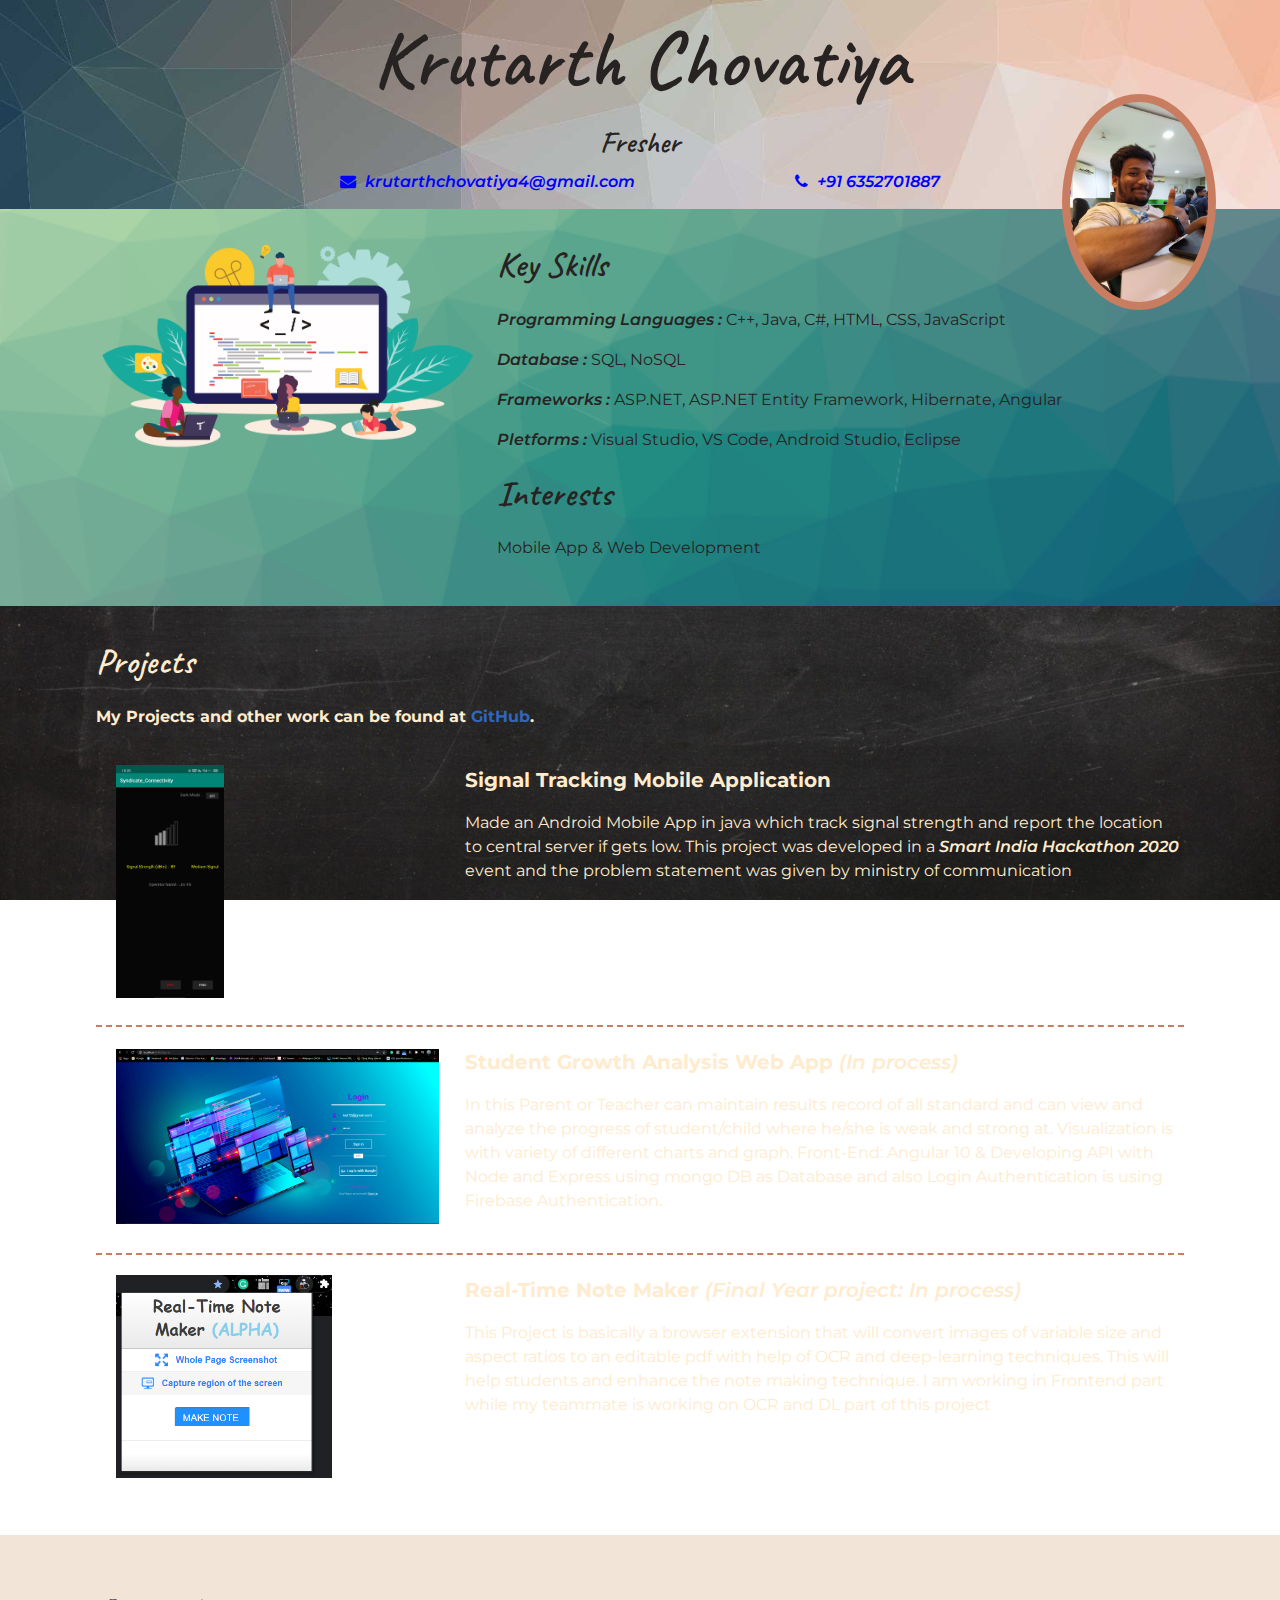
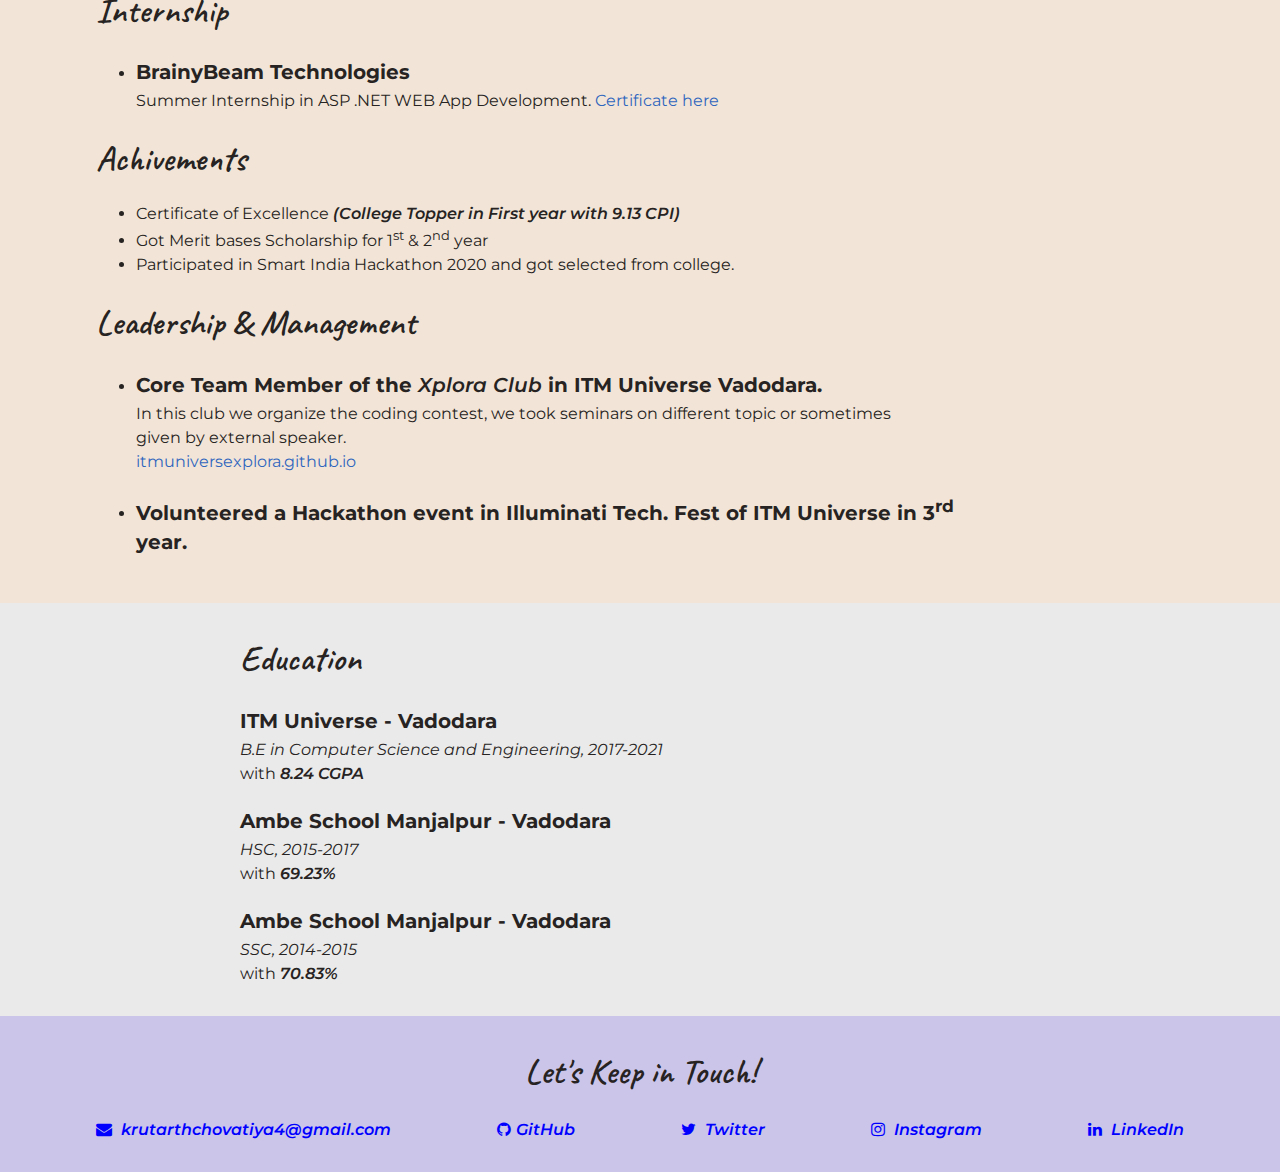
<file: index.html>
<!DOCTYPE html>
<html lang="en">
  <head>
    <title>Krutarth Chovatiya Resume</title>
    <meta charset="UTF-8">
    <meta name="viewport" content="width=device-width, initial-scale=1.0">
    <link rel="stylesheet" href="https://cdnjs.cloudflare.com/ajax/libs/font-awesome/4.7.0/css/font-awesome.min.css">
    <link rel="stylesheet" href="CSS/style.css">
    <link rel="preconnect" href="https://fonts.gstatic.com">
    <link href="https://fonts.googleapis.com/css2?family=Caveat:wght@400;600&family=Montserrat:ital,wght@0,400;0,600;1,400&display=swap" rel="stylesheet">
  <body>
    <main>
      <!-- ***********************  ABOUT / PROFILE  *********************** -->
      <header>
        <div class="header-wrap">
          <h1>Krutarth Chovatiya</h1>
          <h2>Fresher</h2>
          <div class="links">
            <a href="mailto:krutarthchovatiya4@gmail.com" ><i class="fa fa-envelope" aria-hidden="true"></i> <span class="justformobile">E-mail</E-mail></span> <span class="justfordesktop"> krutarthchovatiya4@gmail.com</span></a>
            <a href="tel:+916352701887" target="_blank"><i class="fa fa-phone" ></i><span class="justformobile">Phone</span> <span class="justfordesktop">+91 6352701887</span> </a>            
          </div>
          </div>
      </header>

      <div class="profilepicture">
      </div>


      <!-- ***********************  KEY Skills  *********************** -->

      <section class="keyskills keyskill-item">
        <div class="wrap">
          <img src="./images/keyskill2.png" alt="Image represention Key Skills">
          <h2>Key Skills</h2>
          <section class="keyskill-item">
            <section>
              <p><span>Programming Languages : </span>C++, Java, C#, HTML, CSS, JavaScript</p>
            </section>
            <section>
              <p><span>Database : </span>SQL, NoSQL</p>
            </section>
            <section>
              <p><span>Frameworks : </span>ASP.NET, ASP.NET Entity Framework, Hibernate, Angular</p>
            </section>
            <section>
              <p><span>Pletforms :</span> Visual Studio, VS Code, Android Studio, Eclipse</p>
            </section>
            <section>
              <h2>Interests</h2>
              <p>Mobile App & Web Development</p>
            </section>
          </section>
        </div>
      </section>



      <!-- ********************  PROJECTS / PORTFOLIO  ********************* -->
      <section class="project">
        <div class="wrap">
          <h2>Projects</h2>
          <p style="font-weight: bold;">My Projects and other work can be found at <a href="https://github.com/KrutarthChovatiya" target="_blank">GitHub</a>.</p>

          
          <section class="project-item">
            <div class="project-images">
              <img src="./images/project1.jpeg" alt="Sample Screenshot of" id="project1image">
            </div>
            <div class="project-detail">
              <h3>Signal Tracking Mobile Application</h3>
              <p>Made an Android Mobile App in java which track signal strength and report the location to central server if gets low. This project was developed in a <span>Smart India Hackathon 2020 </span> event and the problem statement was given by ministry of communication</p>  <br clear="all" />

            </div>
            </section>
  
          <section class="project-item">
            <div class="project-images">
              <img src="./images/project2.PNG" alt="Sample Screenshot of" id="project2image">
            </div>
            <div class="project-detail">
              <h3>Student Growth Analysis Web App <span>(In process)</span></h3>
              <p>In this Parent or Teacher can maintain results record of all standard and can view and analyze the progress of student/child where he/she is weak and strong at. Visualization is with variety of different charts and graph. Front-End: Angular 10 & Developing API with Node and Express using mongo DB as Database and also Login Authentication is using Firebase Authentication.</p> <br clear="all" />
            </div>
            </section>
  
          <section class="project-item">
            <div class="project-images">
              <img src="./images/project3.PNG" alt="Sample Screenshot of" id="project3image">
            </div>
            <div class="project-detail">
              <h3>Real-Time Note Maker <span>(Final Year project: In process)</span></h3>
              <p>This Project is basically a browser extension that will convert images of variable size and aspect ratios to an editable pdf with help of OCR and deep-learning techniques. This will help students and enhance the note making technique. I am working in Frontend part while my teammate is working on OCR and DL part of this project</p> <br clear="all" />
            </div>
           </section>
  
        </div> 
      </section>

   

      <!-- ***********************  Internship ,Leadership and Achivements  *********************** -->
      <section class="lam">
        <div class="wrap">
          <div class="content">
            <h2>Internship</h2>
            <section class="lam-item">
              <ul>
                <li>
                  <h3>BrainyBeam Technologies</h3>
                  <p>Summer Internship in ASP .NET WEB App Development. <a href="./internshipcertificate.html" target="_blank">Certificate here</a></p>
                </li>
              </ul>
            </section>
            <h2>Achivements</h2>
            <section  class="lam-item">
              <ul>
                <li>Certificate of Excellence <span>(College Topper in First year with 9.13 CPI)</span></li>
                <li>Got Merit bases Scholarship for 1<sup>st</sup> & 2<sup>nd</sup> year</li>
                <li>Participated in Smart India Hackathon 2020 and got selected from college.</li>
              </ul>
            </section>
            <section class="lam-item">
              <h2>Leadership & Management</h2>
              <ul>
                <li>
                  <section>
                    <h3>Core Team Member of the <span>Xplora Club</span> in ITM Universe Vadodara.</h3>
                    <p>In this club we organize the coding contest, we took seminars on different topic or sometimes given by external speaker.</p>
                    <a href="https://itmuniversexplora.github.io/" target="_blank">itmuniversexplora.github.io</a>
                  </section>
                </li>
                <li>
                  <section>
                    <h3>Volunteered a Hackathon event in Illuminati Tech. Fest of ITM Universe in 3<sup>rd</sup> year.</h3>
                  </section>
                </li>
              </ul>
            </section>
          </div>
          
        </div>
      </section>

      <!-- ******************  EDUCATION & CERTIFICATIONS ****************** -->
      <section class="education">
       <div class="wrap education-item">
        <h2>Education</h2>

        <section>
          <h3>ITM Universe - Vadodara</h3>
          <p>B.E in Computer Science and Engineering, 2017-2021</p>
          <p>with <span>8.24 CGPA</span></p>
        </section>
        <section>
          <h3>Ambe School Manjalpur - Vadodara</h3>
          <p>HSC, 2015-2017</p>
          <p>with <span>69.23%</span></p>
        </section>
        <section>
          <h3>Ambe School Manjalpur - Vadodara</h3>
          <p>SSC, 2014-2015</p>
          <p>with <span>70.83%</span></p>
        </section>
       </div>
      </section>

      <!-- *****************  CONTACT INFO / SOCIAL MEDIA  ***************** -->
      <footer>
        <div class="wrap">
          <h2>Let's Keep in Touch!</h2>
          <div class="links">
            <a href="mailto:krutarthchovatiya4@gmail.com" ><i class="fa fa-envelope" aria-hidden="true"></i> <span> krutarthchovatiya4@gmail.com</span></a>
            <a href="https://github.com/KrutarthChovatiya" target="_blank"><i class="fa fa-github" aria-hidden="true"></i><span>GitHub</span> </a>
            <a href="https://twitter.com/KrutarthChovat1" target="_blank"><i class="fa fa-twitter" aria-hidden="true"></i> <span>Twitter</span></a>
            <a href="https://www.instagram.com/krutarthchovatiya/" target="_blank"><i class="fa fa-instagram" aria-hidden="true"></i><span> Instagram</span></a>
            <a href="https://www.linkedin.com/in/krutarth-chovatiya-90787b1a1" target="_blank"><i class="fa fa-linkedin" aria-hidden="true"></i><span> LinkedIn</span></a>
          </div>
        </div>
      </footer>


    </main>
  </body>
</html>
</file>
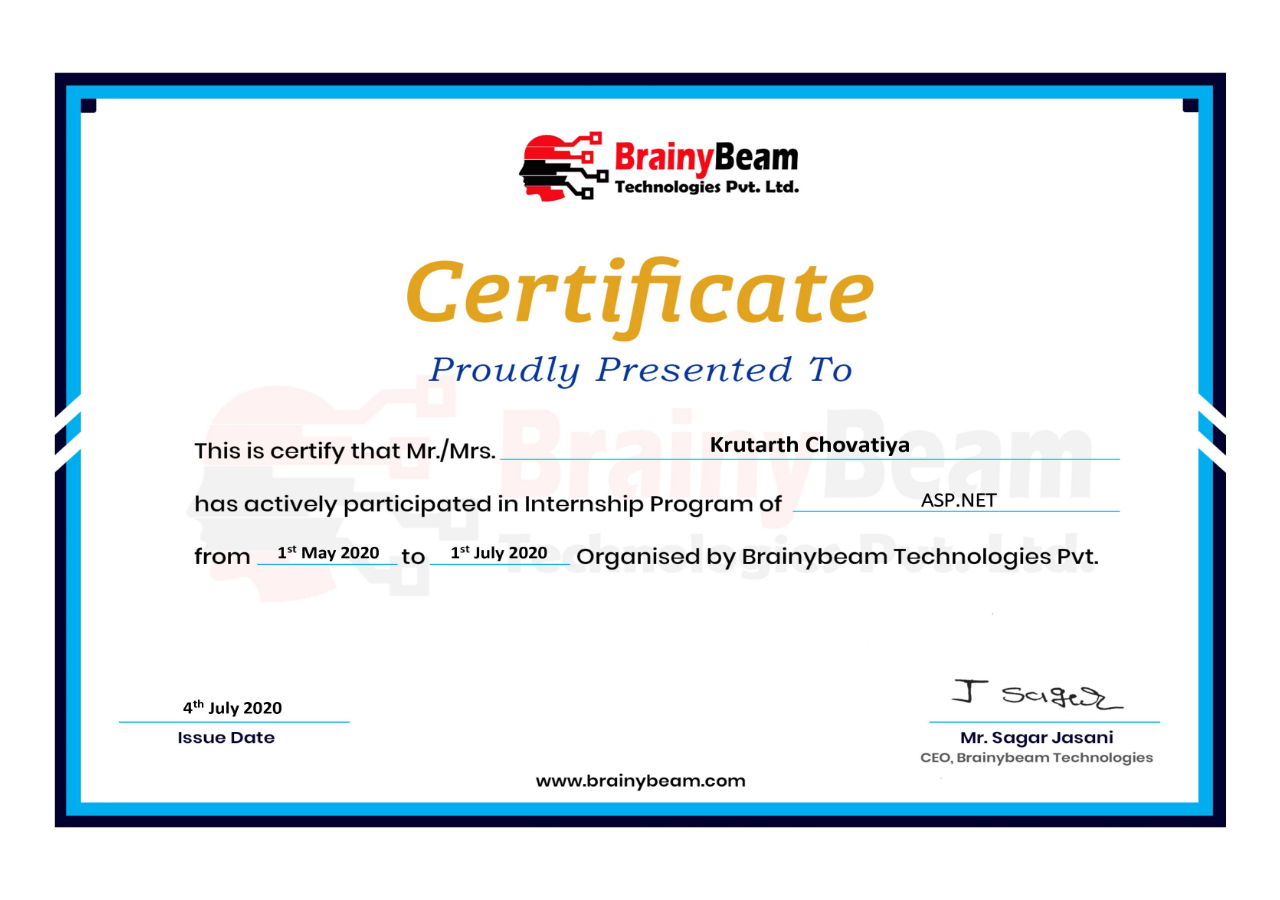
<file: internshipcertificate.html>
<html>
    <head>
        <title>Internship Certificate</title>
    </head>
    <body>
        <img src="./images/internship_certificate.jpg" style="width: 100%;height: 100%;">
    </body>
</html>
</file>
<file: CSS/style.css>
.testcolor{
    color : #262322;
    color : #63372C;
    color : #C97D60;
    color : #FFBCB5;
    color : #F2E5D7;
    color : #00E0CA;
    color : #75B9BE;
    color : #A8CCC9;
    color : #B3D6C6;  
    color : #DCEAB2;
    color : #C7D66D;
    color : #EAEAEA;
    color : #CBC5EA;
}


/*------------------------Global style--------------------------*/
html{
    box-sizing: border-box;
}
*,*::after,*::before{
    box-sizing: inherit;
}
body{
    /* background-color: #75B9BE; */
    color:#262322;
    padding: 0px;
    margin: 0px;
    font-family: 'Montserrat', sans-serif;
    line-height: 1.5;
}
i{
    margin-right: 5px;
}
main{
    color:#262322;

}
a{
    color: #3066BE;
    text-decoration: none;
}
a:hover{
    color: #090C9B;
    text-decoration: underline;
}
a:focus{
    color: blue;
}
h2{
    margin: 0px;
    font-size: 35px;

}
h1,h2{
    font-family: 'Caveat', cursive;
    font-weight: 600;
}
h3{
    margin-bottom: 2px;
    font-size: 20px;
}
span{
    font-weight: 600;
    font-style: italic;
}
.wrap{
    max-width: 1100px;
    width: 85%;
    margin: 0 auto;
    padding: 30px 0;
}


/*------------------------Profile Start--------------------------*/
h1{
    font-size: 80px;
    margin-bottom: 0px;
    margin-top: 0px;
    padding-bottom: 0px;
}
.header-wrap{
    max-width: 600px;
    margin: 0 auto;
    text-align: center;
    padding-bottom: 15px;
}
header{
    /* background-color:#00E0CA ; */
    background-image: url("../images/test72.jpg");
    background-position:bottom;
    background-attachment: fixed;
    background-size: cover;
}
header h2{
    margin: 0px;
    padding: 0px;
    font-size: 30px;
    padding-bottom: 5px;
}

.justformobile{
    display: none;
}



/* ----------------------ProfilePicture---------------------- */

.profilepicture{
    position:absolute;
    float: left;
    /* background-image: url("../images/Passport\ Size\ Photo-02.jpeg"); */
    background-image: url("../images/pfp2.jpeg");
    background-repeat: no-repeat;
    background-position: center;
    background-size: cover;
    height: 24%;
    width:12%;
    margin-top: -9%;
    /* margin-top: -150px; */
    margin-left: 83%;
    border-radius: 50%;
    border:8px solid #C97D60;
}

/*------------------------Key skills--------------------------*/

.keyskills{
    background-color: #A8CCC9;
    /* background-image: url("../images/annie-spratt-unsplash.jpg"); */ 
    background-image: url("../images/test7.png");
    background-position:bottom;
    background-attachment: fixed;
    /* background-size: 100%; */
    background-size: cover;

}


.keyskill-item{
    overflow: hidden;
}
.keyskill-item img{
    width: 35%;
    margin-right: 10px;
}



.keyskills img{
    vertical-align: middle;
}
.keyskills h2{
    font-size: 35px;
    font-weight: 600;
    margin: 0px;
    padding: 0px;
}


/*------------------------Project--------------------------*/

.project{
    color: blanchedalmond;
    background-color: #B3D6C6;
    /* background-image: url("../images/annie-spratt-unsplash.jpg"); */
    background-image: url("../images/test5.jpg");
    background-position:bottom;
    background-attachment: fixed;
    /* background-size: 100%; */
    background-size: cover;

}
.project-item{
    border-bottom: 2px dashed #C97D60;
    clear: both;
}
.project-item img{
    margin: 20px;
}

.project-images{
    align-self: center;
    clear: both;
}


#project1image{
    width: 30%;
}
#project2image{
    width: 90%;
}
#project3image{
    width: 60%;
}
.project-detail h2{
    margin: 0px;
    padding:0px;
}



/*------------------------internship, leadership and achivements--------------------------*/
.lam{
    background-color: #F2E5D7;
    /* background-image: url("../images/joanna-kosinska-unsplash.jpg"); */
    background-image: url("../images/achievement.jpg");
    background-position:top right;
    background-attachment: fixed;
    /* background-size: 100%; */
    background-size: cover;
}
.lam h2{
    margin-top: 20px;
}
.lam p{
    margin: 0px;
    padding: 0px;
    width: 75%;
}
.lam h3{
    width: 80%;
}




/*------------------------Education--------------------------*/

.education{
    background-color: #EAEAEA;
    /* background-image: url("../images/joanna-kosinska-unsplash.jpg"); */
    background-image: url("../images/sharon-mccutcheon-unsplash.jpg");
    background-position: center;
    background-attachment: fixed;
    background-size: cover;

}
.education .wrap{
    max-width: 800px;
    width: 85%;
}

.education-item h3 + p{
    font-style: italic;
}
.education-item h3 ~ p{
    margin: 0px;
}



/*------------------------footer--------------------------*/
footer{
    background-color: #CBC5EA;
    text-align: center;
    background-image: url("../images/test74.jpg");
    background-position:center;
    background-attachment: fixed;
    background-size: cover;
}
footer div h2{
    margin-bottom:20px;
}
.links{
    display: flex;
    justify-content: space-between;
}
.links a{
    color:blue;
}
.links a:hover{
    color: darkblue;
}

/* --------------------------Responsive------------------------------------ */
@media screen and (max-width:850px)
{
    footer .links span{
        display: none;
    }
    .justfordesktop{
        display: none;
    }
    .justformobile{
        display: block;
    }
    #headeremail{
        display: none;
    }
    .links{
        display: flex;
        justify-content: space-around;
    }
}

@media screen and (max-width:620px)
{
    h1{
        font-size: 50px;
        margin-bottom: 0px;
        margin-top: 0px;
        padding-bottom: 0px;
    }
    h2{
        margin: 0px;
        font-size: 25px;
    }
    h3{
        margin-bottom: 2px;
        font-size: 15px;
    }
    p{
        font-size: 14px;
    }
}
@media screen and (min-width:700px)
{
    .project-item{
        overflow: hidden;
        border-bottom: 2px dashed #C97D60;
        display: grid;
        grid-template-columns: 1fr 2fr;
        column-gap: 10px;
    }
    .project-item:last-of-type{
        border-bottom: none;
    }
    .project-item:last-of-type{
        border-bottom: none;
    }
    .keyskill-item{
        overflow: hidden;
    }
    .keyskill-item img{
        float: left;
        width: 35%;
        margin-right: 20px;  
    }
}

@media screen and (max-width:1050px)
{
    .lam{
        background-image: url("../images/joanna-kosinska-unsplash\(blur\).jpg");
        background-position:top right;
        background-attachment: fixed;
        /* background-size: 100%; */
        background-size: cover;
    }
}

@media screen and (max-width:1024px)
{
    .profilepicture{
        display: none;
    }
}
</file>
